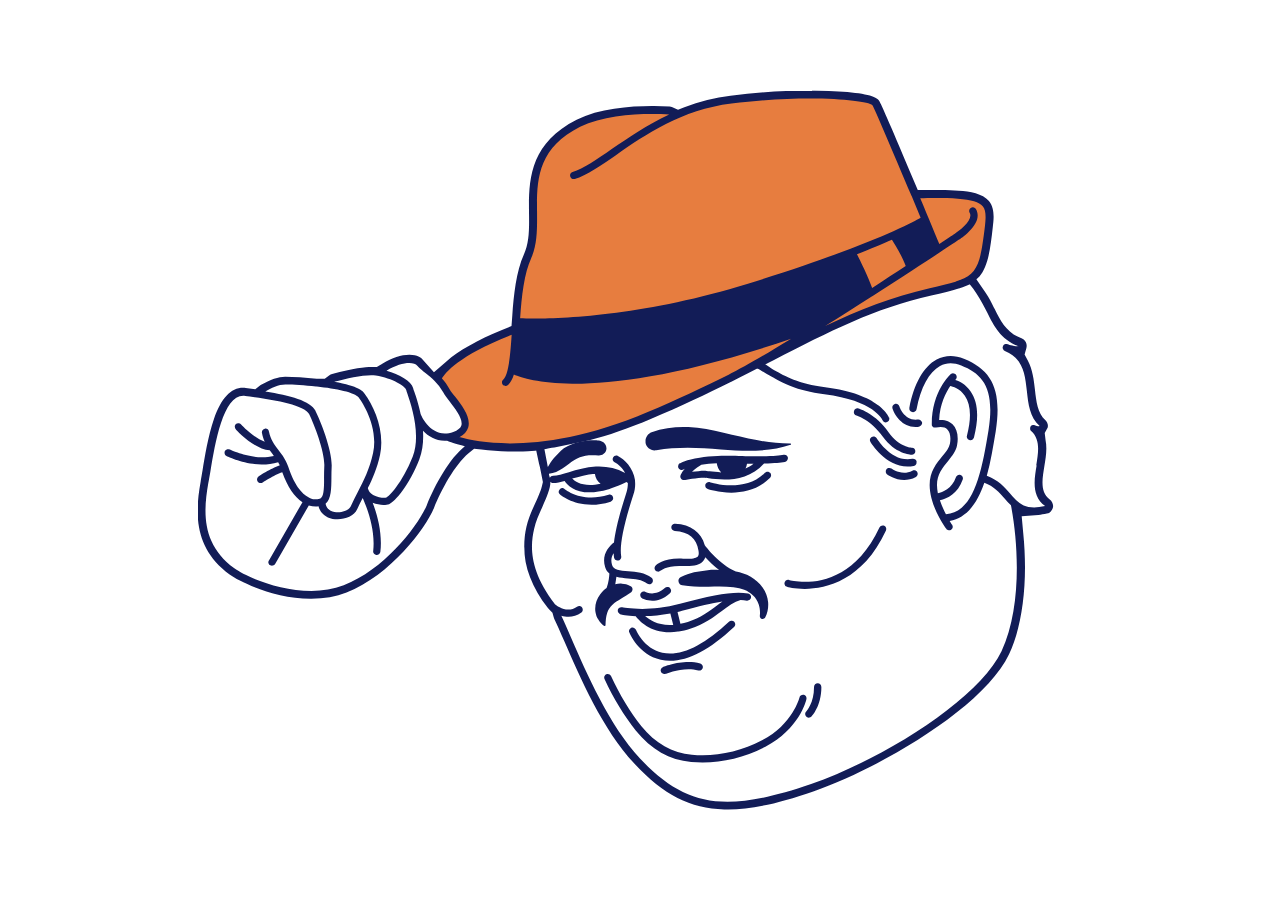
<file: assets/splash/onusano-html.html>
<!DOCTYPE html>
<html>
  <head>
	<meta http-equiv="Content-Type" content="text/html; charset=utf-8" />
	<meta http-equiv="X-UA-Compatible" content="chrome=1,IE=edge" />
	<title>onusano-html</title>
	<style>
		html {
			height:100%;
		}
		body {
			margin:0;
			height:100%;
		}
	</style>
	<meta name="viewport" content="user-scalable=yes, width=500" />
	<link rel="preload" href="onusano-html.hyperesources/head.svg" as="image" type="image/svg+xml">
	<link rel="preload" href="onusano-html.hyperesources/hat.svg" as="image" type="image/svg+xml">
  </head>
  <body>
	<!-- copy these lines to your document: -->

	<div id="onusanohtml_hype_container" class="HYPE_document" style="margin:auto;position:relative;width:100%;height:100%;overflow:hidden;"></div>
	<script>
	  var isChrome = /Chrome\//.test(navigator.userAgent) && !/Edg\//.test(navigator.userAgent);
	  setTimeout(function() {
	    var s = document.createElement('script');
	    s.charset = 'utf-8';
	    s.src = 'onusano-html.hyperesources/onusanohtml_hype_generated_script.js?78417';
	    document.body.appendChild(s);
	  }, isChrome ? 200 : 0);
	</script>

	<!-- end copy -->
	


	<!-- text content for search engines: -->

	<div style="display:none" aria-hidden=true>


	</div>

	<!-- end text content: -->

  </body>
</html>
</file>
